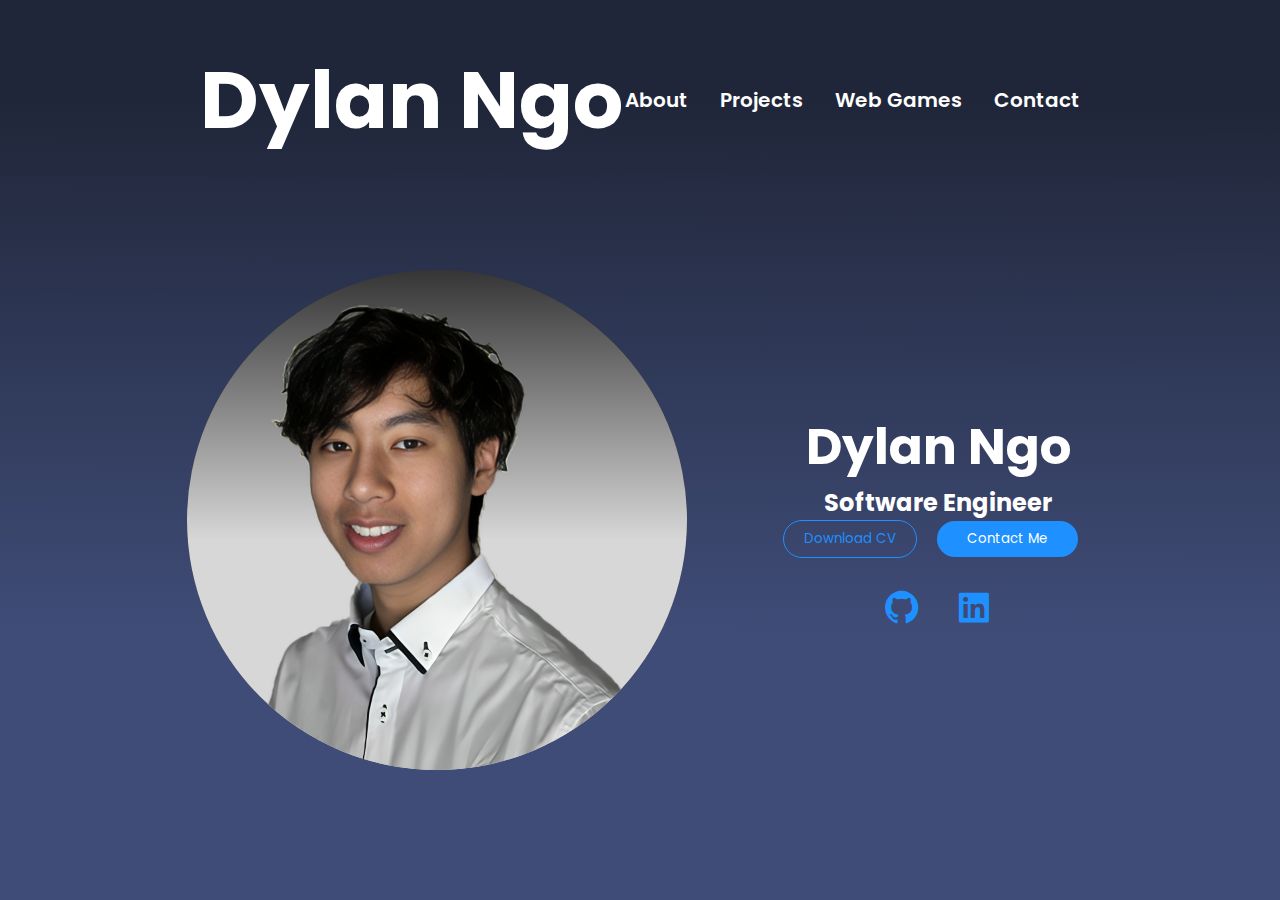
<file: index.html>
<!DOCTYPE html>
<html lang="en">

<head>
    <meta charset="UTF-8">
    <meta name="viewport" content="width=device-width, initial-scale=1.0">
    <title>PortFolio</title>
    <link rel="stylesheet" href="style.css">
    <!-- Components -->
    <script src="components/navbar.js" type="text/javascript" defer></script>
    <!-- Boxicons CSS -->
    <link href='https://unpkg.com/boxicons@2.1.4/css/boxicons.min.css' rel='stylesheet'>
</head>

<body onload="document.body.style.opacity='1'">
    <div class="hero">

        <nav-bar></nav-bar>
        <div class="main">
            <img src="resources/fixed.png" alt="profile_pic" class="men">
            <div class="main-detil">
                <h1>Dylan Ngo</h1>
                <h2>Software Engineer</h2>

                <div class="btn">
                    <a href="resources/resume_internships (1).docx" download><button type="submit">Download CV</button></a>
                    <a href= "mailto: dylan.ngo09879@gmail.com"><button type="submit" class="btn-2">Contact Me</button></a>
                </div>

                <div class="social">
                    <a href="https://github.com/den09879" target="_blank"><i class='bx bxl-github'></i></a>
                    <a href="https://www.linkedin.com/in/dylan-ngo-99b3a020a/" target="_blank"><i class='bx bxl-linkedin-square'></i></a>
    
                </div>
            </div>
        </div>
    </div>
</body>

</html>
</file>
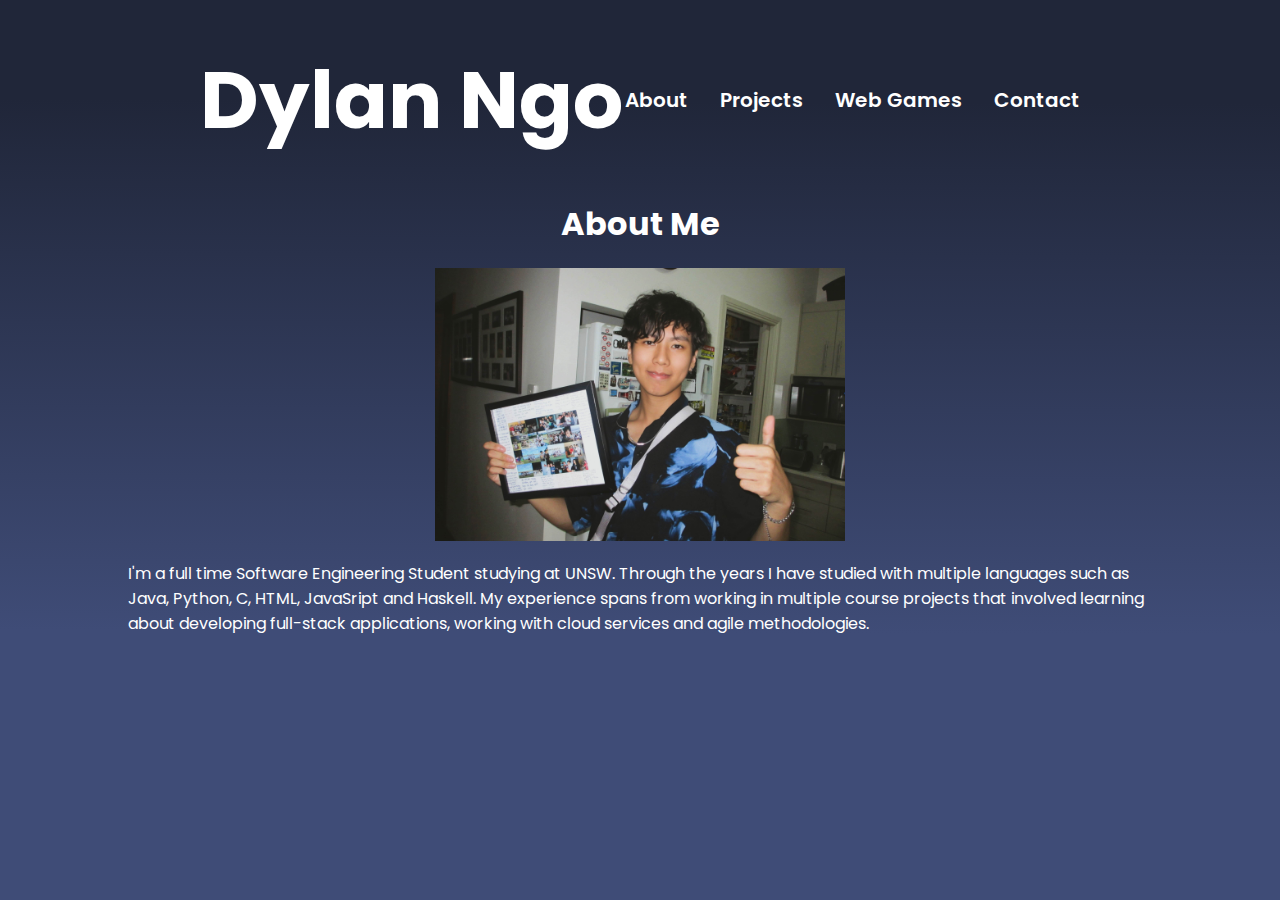
<file: about.html>
<!DOCTYPE html>
<html lang="en">

<head>
    <meta charset="UTF-8">
    <meta name="viewport" content="width=device-width, initial-scale=1.0">
    <title>PortFolio Web site using HTML & CSS</title>
    <link rel="stylesheet" href="style.css">
    <!-- Components -->
    <script src="components/navbar.js" type="text/javascript" defer></script>
    <!-- Boxicons CSS -->
    <link href='https://unpkg.com/boxicons@2.1.4/css/boxicons.min.css' rel='stylesheet'>
</head>

<body onload="document.body.style.opacity='1'">
    <div class="hero">
        <nav-bar></nav-bar>
        <div class="content">
            <h1>About Me</h1>
            <img src="resources/pic.jpg" alt="profile_pic" class="images">
            <a>I'm a full time Software Engineering Student studying at UNSW. Through the years I have studied with multiple languages such as Java, Python, C, HTML, JavaSript and Haskell. My experience spans from working in multiple course projects that involved learning about developing full-stack applications, working with cloud services and agile methodologies.</a>
        </div>
    </div>
</file>
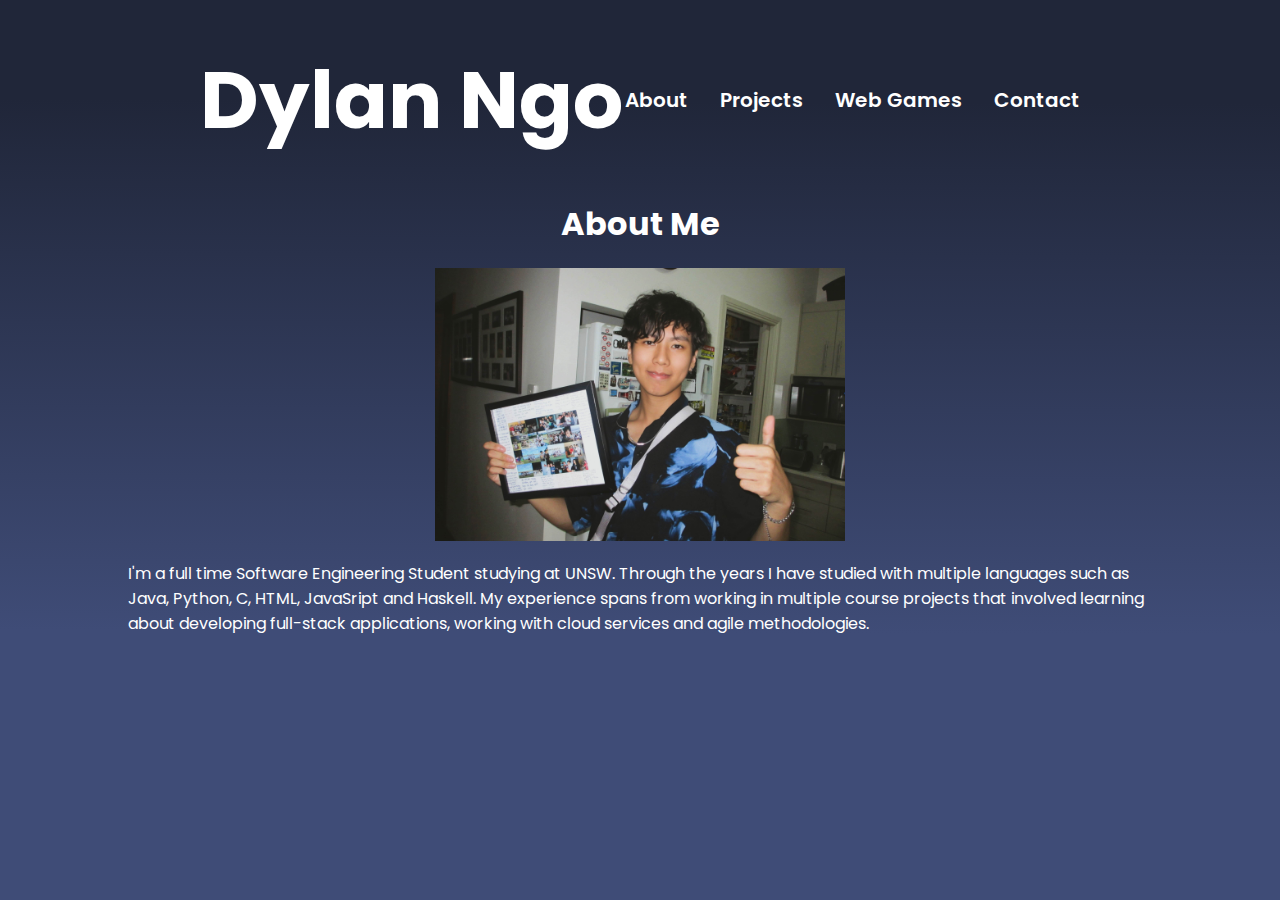
<file: contact.html>
<!DOCTYPE html>
<html lang="en">

<head>
    <meta charset="UTF-8">
    <meta name="viewport" content="width=device-width, initial-scale=1.0">
    <title>Contact</title>
    <link rel="stylesheet" href="style.css">
    <!-- Components -->
    <script src="components/navbar.js" type="text/javascript" defer></script>
    <!-- Boxicons CSS -->
    <link href='https://unpkg.com/boxicons@2.1.4/css/boxicons.min.css' rel='stylesheet'>
</head>

<body onload="document.body.style.opacity='1'">
    <div class="hero">
        <nav-bar></nav-bar>
        <div class="content">
            <h1>About Me</h1>
            <img src="resources/pic.jpg" alt="profile_pic" class="images">
            <a>I'm a full time Software Engineering Student studying at UNSW. Through the years I have studied with multiple languages such as Java, Python, C, HTML, JavaSript and Haskell. My experience spans from working in multiple course projects that involved learning about developing full-stack applications, working with cloud services and agile methodologies.</a>
        </div>
    </div>
</file>
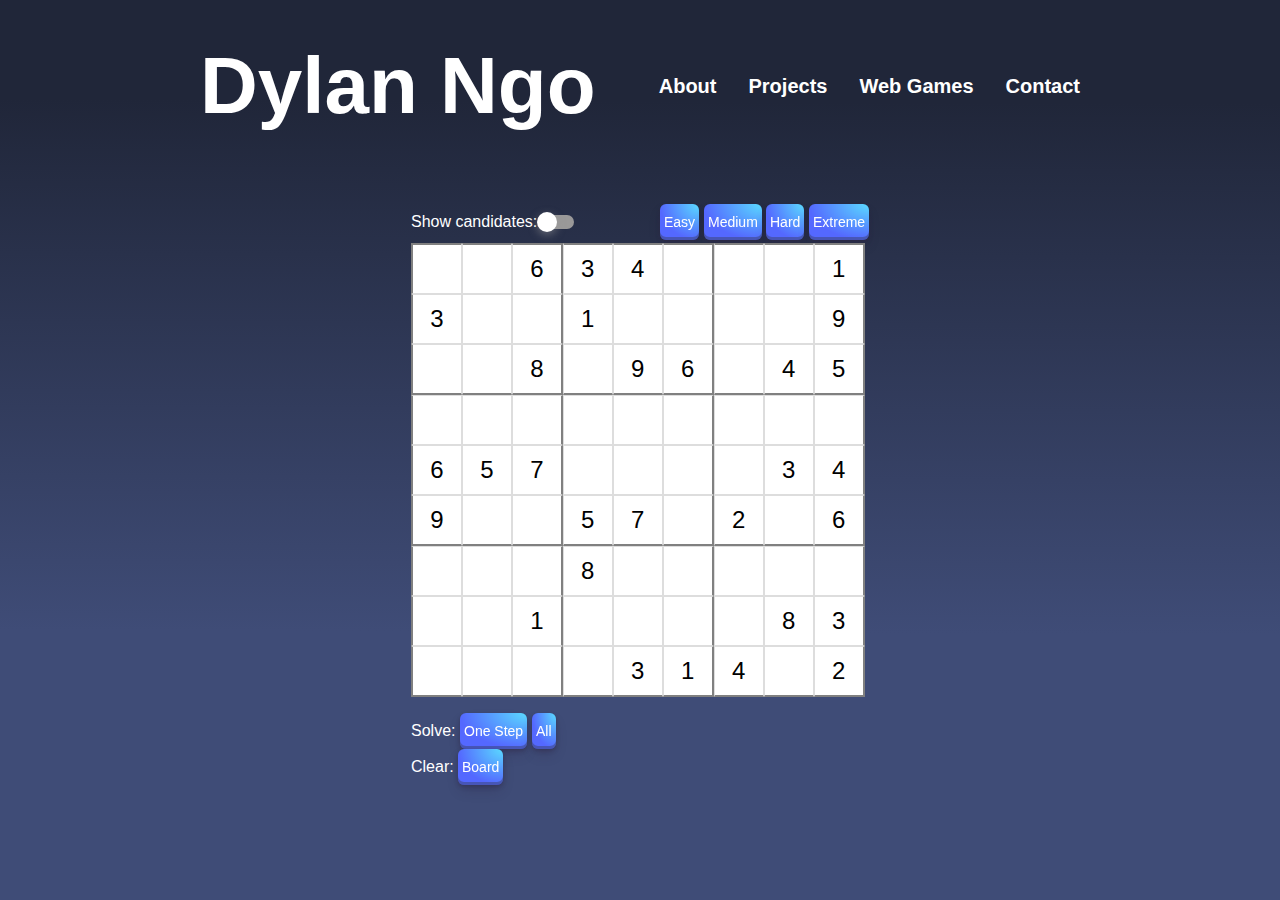
<file: sudoku.html>
<!--
This Sudoku game is licensed under the MIT license:

Copyright (c) 2015 Jonas Ohlsson Aden (jonassebastianohlsson.com)
Modified work copyright (c) 2019 Nicolai Jaeger (McZak.com)

Permission is hereby granted, free of charge, to any person obtaining a copy
of this software and associated documentation files (the "Software"), to deal
in the Software without restriction, including without limitation the rights
to use, copy, modify, merge, publish, distribute, sublicense, and/or sell
copies of the Software, and to permit persons to whom the Software is
furnished to do so, subject to the following conditions:

The above copyright notice and this permission notice shall be included in all
copies or substantial portions of the Software.

THE SOFTWARE IS PROVIDED "AS IS", WITHOUT WARRANTY OF ANY KIND, EXPRESS OR
IMPLIED, INCLUDING BUT NOT LIMITED TO THE WARRANTIES OF MERCHANTABILITY,
FITNESS FOR A PARTICULAR PURPOSE AND NONINFRINGEMENT. IN NO EVENT SHALL THE
AUTHORS OR COPYRIGHT HOLDERS BE LIABLE FOR ANY CLAIM, DAMAGES OR OTHER
LIABILITY, WHETHER IN AN ACTION OF CONTRACT, TORT OR OTHERWISE, ARISING FROM,
OUT OF OR IN CONNECTION WITH THE SOFTWARE OR THE USE OR OTHER DEALINGS IN THE
SOFTWARE.
-->


<!DOCTYPE html>
<html lang="en">

<head>
    <meta charset="UTF-8">
    <meta name="viewport" content="width=device-width, initial-scale=1.0">
    <title>Sudoku</title>
    <link rel="stylesheet" href="sudoku.css">
    <!-- Components -->
    <script src="components/navbar.js" type="text/javascript" defer></script>
    <script src="https://code.jquery.com/jquery-2.1.0.min.js"></script>
    <script src="sudoku.js"></script>
    <!-- Boxicons CSS -->
    <link href='https://unpkg.com/boxicons@2.1.4/css/boxicons.min.css' rel='stylesheet'>
</head>

    
<body>
    <nav-bar></nav-bar>
    <div class="wrap">
    
        <!--show candidates toggle-->
        <div class="options">
            <div class="candidates">
                <label for="toggleCandidates">Show candidates:</label>
                <div class="checkbox-wrapper-3">
                    <input type="checkbox" class="js-candidate-toggle" id="cbx-3" />
                    <label for="cbx-3" class="toggle"><span></span></label>
                </div>
            </div>
            
            <div>
                <button type="button" class="sudokubutton1 js-generate-board-btn--easy" role="button">Easy</button>
                <button type="button" class="sudokubutton2 js-generate-board-btn--medium">Medium</button>
                <button type="button" class="sudokubutton3 js-generate-board-btn--hard">Hard</button>
                <button type="button" class="sudokubutton4 js-generate-board-btn--very-hard">Extreme</button>
            
            </div>
        </div>
        
        <!--generate board buttons-->
        
        
        <!--the only required html-->
        <div id="sudoku" class="sudoku-board">
        </div>
        
        <!--solve buttons-->
        Solve: <button type="button" class="sudokubutton5 js-solve-step-btn">One Step</button>
        <button type="button" class="sudokubutton6 js-solve-all-btn">All</button>
        <br>
        <!--clear board btn-->
        Clear: <button type="button" class="sudokubutton7 js-clear-board-btn">Board</button>
        </div>
        
        <script>
            var $candidateToggle = $(".js-candidate-toggle"),
            $generateBoardBtnEasy = $(".js-generate-board-btn--easy"),
            $generateBoardBtnMedium = $(".js-generate-board-btn--medium"),
            $generateBoardBtnHard = $(".js-generate-board-btn--hard"),
            $generateBoardBtnVeryHard = $(".js-generate-board-btn--very-hard"),
            
            $solveStepBtn = $(".js-solve-step-btn"),
            $solveAllBtn = $(".js-solve-all-btn"),
            $clearBoardBtn = $(".js-clear-board-btn"),
            
            mySudokuJS = $("#sudoku").sudokuJS({
            difficulty: "very hard"
            //change state of our candidate showing checkbox on change in sudokuJS
            ,candidateShowToggleFn : function(showing){
            $candidateToggle.prop("checked", showing);
            }
            });
        
            $solveStepBtn.on("click", mySudokuJS.solveStep);
            $solveAllBtn.on("click", mySudokuJS.solveAll);
            $clearBoardBtn.on("click", mySudokuJS.clearBoard);
        
            $generateBoardBtnEasy.on("click", function(){
            mySudokuJS.generateBoard("easy");
            });
            $generateBoardBtnMedium.on("click", function(){
            mySudokuJS.generateBoard("medium");
            });
            $generateBoardBtnHard.on("click", function(){
            mySudokuJS.generateBoard("hard");
            });
            $generateBoardBtnVeryHard.on("click", function(){
            mySudokuJS.generateBoard("very hard");
            });
        
            $candidateToggle.on("change", function(){
            if($candidateToggle.is(":checked"))
            mySudokuJS.showCandidates();
            else
            mySudokuJS.hideCandidates();
            });
            $candidateToggle.trigger("change");
        </script>
</body>
        
</html>
</file>
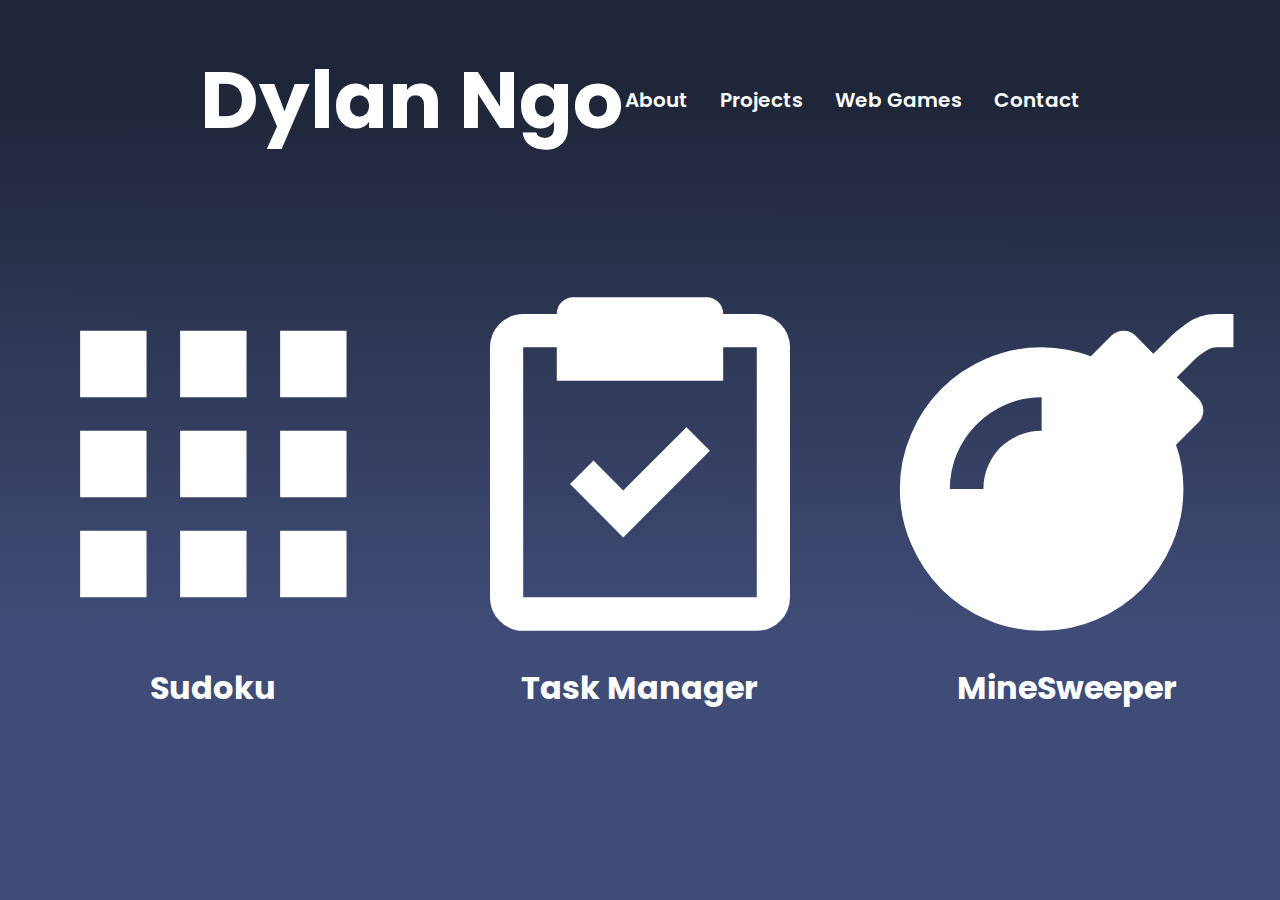
<file: webgames.html>
<!DOCTYPE html>
<html lang="en">

<head>
    <meta charset="UTF-8">
    <meta name="viewport" content="width=device-width, initial-scale=1.0">
    <title>Webgames</title>
    <link rel="stylesheet" href="style.css">
    <!-- Components -->
    <script src="components/navbar.js" type="text/javascript" defer></script>
    <!-- Boxicons CSS -->
    <link href='https://unpkg.com/boxicons@2.1.4/css/boxicons.min.css' rel='stylesheet'>
</head>

<body onload="document.body.style.opacity='1'">
    <div class="hero">

        <nav-bar></nav-bar>
    
            <div class="apps">

                    <a href="sudoku.html" class="active" target="_self" >
                        <i class='bx bxs-grid'></i>
                        <h1>Sudoku</h1>
                    </a>

                    <a href="sudoku.html" class="active" target="_self" >
                        <i class='bx bx-task'></i>
                        <h1>Task Manager</h1>
                    </a>


                    <a href="sudoku.html" class="active" target="_self" >
                        <i class='bx bxs-bomb'></i>
                        <h1>MineSweeper</h1>
                    </a>

                
            </div>
            

    </div>
</body>

</html>
</file>
<file: style.css>
@import url('https://fonts.googleapis.com/css2?family=Poppins:wght@200;300;500;600;700;900&display=swap');

* {
    margin: 0;
    padding: 0;
    font-family: 'Poppins', sans-serif;
}

body {
    opacity: 0;
    transition: opacity 3s;
    background-color: rgb(69, 86, 102); /* For browsers that do not support gradients */
    background-image: linear-gradient(180.2deg, rgb(32, 38, 57) 11.4%, rgb(63, 76, 119) 70.2%);
    color: white;

}

.hero {
    width: 100%;
    height: 100vh;  
}

.main {
    display: flex;
    align-items: center;
    justify-content: center;
    gap: 6rem;
    margin-top: 70px;
}

.main .men {
    width: 500px;
    transition: all 1000ms ease;
    cursor: pointer;
    background-color: #353535;
    background-image: linear-gradient(180deg, #353535 0%, #d7d7d7 54%);
    ;
    border-radius: 50%;
}

.main .men:hover{
    transform: scale(1.3);
}

.main .main-detil {
    text-align: center;
    color: white;
}

.main .main-detil h1 {
    font-size: 50px;

}

.main .main-detil h4 {
    font-size: 30px;
    margin-bottom: 20px;
}

.main .btn button {
    padding: 8px 20px;
    background: transparent;
    border-radius: 30px;
    border: 1px solid #1E90FF;
    margin-right: 1rem;
    margin-bottom: 30px;
    cursor: pointer;
    color: #1E90FF;
}

.main .btn button:hover {
    background: white;
    border: 1px solid #1E90FF;
    transform: scale(1.1);
    transition: all 500ms ease-in-out;
    color: #1E90FF;
}

.main .btn .btn-2 {
    padding: 8px 30px;
    background: #1E90FF;
    color: #fff;
    border: none;
    outline: none;

}

.main .btn .btn-2:hover {
    background: #1E90FF;
    transform: scale(1.1);
    border: none;
    color: #fff;
}

.apps {
    display: flex;
    justify-content: space-around;
    padding-top: 5%;
}
.apps i {
    font-size: 400px;

    cursor: pointer;
}
.apps h1 {

    cursor: pointer;
    text-align: center;
}

.apps .active {
    color: #fff;
    text-decoration: none;
}

.apps a.active {
    color: #fff;
    text-decoration: none;
}

.apps .active:hover {
    color: #1E90FF;
    transform: scale(1.5);
    transition: all 600ms ease-in-out;
}

.apps a.active:hover {
    color: #fff;
    text-decoration: none;
}
.apps .icon .active:hover {
    color: #1E90FF;
    transform: scale(1.5);
    transition: all 600ms ease-in-out;
}


.social i {
    color: #1E90FF;
    font-size: 40px;
    margin: 0px 14px;
    transition: all 500ms ease-in-out;
    cursor: pointer;
}

.social i:hover {
    color: #fff;
    transform: scale(1.1);
}

.content {
    flex-direction: column;
    display: flex;
    align-items: center;
    justify-content: space-between;
    row-gap: 20px;
    padding-inline: 10%;
}

.images {
    width: 40%;
}
</file>
<file: sudoku.css>
html {
    margin: 0px;
    height: 100%;
    width: 100%;
}

body {
    background-color: rgb(69, 86, 102); /* For browsers that do not support gradients */
    background-image: linear-gradient(180.2deg, rgb(32, 38, 57) 11.4%, rgb(63, 76, 119) 70.2%);
    color: white;
    height: 100%;
}
.sudoku-board {
    min-height: 22.75rem;
    margin-top: 3px;
    margin-bottom: 1em;
}
   
.sudoku-board-cell {
    display: inline-block;
    position: relative;
    border: 1px solid #ddd;
    background: white;
    max-width: 11.11111%;
}
   
[data-board-size="9"].sudoku-board .sudoku-board-cell:nth-of-type(9n+1) {
    border-left-width: 2px;
    border-left-color: #808080;
}
   
[data-board-size="9"].sudoku-board .sudoku-board-cell:nth-of-type(n):nth-of-type(-n+9) {
    border-top-width: 2px;
    border-top-color: #808080;
}
   
[data-board-size="9"].sudoku-board .sudoku-board-cell:nth-of-type(3n) {
    border-right-width: 2px;
    border-right-color: #808080;
}
   
[data-board-size="9"].sudoku-board .sudoku-board-cell:nth-of-type(n+19):nth-of-type(-n+27),
[data-board-size="9"].sudoku-board .sudoku-board-cell:nth-of-type(n+46):nth-of-type(-n+54),
[data-board-size="9"].sudoku-board .sudoku-board-cell:nth-of-type(n+73):nth-of-type(-n+81) {
    border-bottom-width: 2px;
    border-bottom-color: #808080;
}
   
.sudoku-board-cell input {
    background: none;
    font-size: 19.2px;
    font-size: 1.2rem;
    text-align: center;
    width: 2em;
    max-width: 100%;
    height: 2em;
    border: 0;
    position: relative;
    z-index: 1; /*on top of candidates*/
}
   
.sudoku-board-cell .highlight-val {
    color: #00d;
}
   
.sudoku-board-cell .board-cell--error {
    background: #d00;
    color: #eee;
}
   
.sudoku-board-cell .candidates {
    display: none; /*hidden by default*/
    position: absolute;
    top: 0; bottom: 0; left: 0; right: 0;
    text-align: center;
    font-size: .75em;
    letter-spacing: -.5px;
    font-family: monospace, sans-serif;
    line-height: 0;
    text-align: justify;
}
   
.sudoku-board .candidates:after {
    content: "";
    display: inline-block;
    width: 100%;
}
   
@media(max-width: 23em){
    .sudoku-board .candidates {
        letter-spacing: -2px;
    }
}

.showCandidates .candidates {
     display: block;
}
   
.sudoku-board .candidates div {
    display: inline-block;
    width: 20%;
    line-height: 1.13;
    vertical-align: top;
    *display: inline;
    *zoom: 1;
    color: #020202;
}
   
.candidate--highlight {
    background-color: yellow;
}
   
.candidate--to-remove {
    background-color: red;
    color: white;
}
   
   
* {
    margin:0; padding:0;
    -moz-box-sizing: border-box;
    -webkit-box-sizing: border-box;
    box-sizing: border-box;
    font-family: 'Poppins', sans-serif;
}
   
.wrap {
    padding: 2em 1em;
    width: 400px;
    max-width: 100%;
    margin-left: auto;
    margin-right: auto;
}
   
@media(min-width: 30em) {
    .wrap {
        width: 490px;
    }
    .sudoku-board input {
        font-size: 24px;
        font-size: 1.5rem;
    }
    .sudoku-board .candidates {
        font-size: .8em;
    }
}


/* CSS */
.sudokubutton1,.sudokubutton2,.sudokubutton3,.sudokubutton4,
.sudokubutton5,.sudokubutton6,.sudokubutton7 {
  align-items: center;
  appearance: none;
  background-image: radial-gradient(100% 100% at 100% 0, #5adaff 0, #5468ff 100%);
  border: 0;
  border-radius: 6px;
  box-shadow: rgba(45, 35, 66, .4) 0 2px 4px,rgba(45, 35, 66, .3) 0 7px 13px -3px,rgba(58, 65, 111, .5) 0 -3px 0 inset;
  box-sizing: border-box;
  color: #fff;
  cursor: pointer;
  display: inline-flex;
  height: 36px;
  justify-content: center;
  line-height: 1;
  list-style: none;
  overflow: hidden;
  padding: 1px 4px;
  position: relative;
  text-align: left;
  text-decoration: none;
  transition: box-shadow .15s,transform .15s;
  user-select: none;
  -webkit-user-select: none;
  touch-action: manipulation;
  white-space: nowrap;
  will-change: box-shadow,transform;
  font-size: 14px;
}

.sudokubutton1:focus, .sudokubutton2:focus, .sudokubutton3:focus, .sudokubutton4:focus,
.sudokubutton5:focus, .sudokubutton6:focus, .sudokubutton7:focus {
  box-shadow: #3c4fe0 0 0 0 1.5px inset, rgba(45, 35, 66, .4) 0 2px 4px, rgba(45, 35, 66, .3) 0 7px 13px -3px, #3c4fe0 0 -3px 0 inset;
}

.sudokubutton1:hover, .sudokubutton2:hover, .sudokubutton3:hover, .sudokubutton4:hover,
.sudokubutton5:hover, .sudokubutton6:hover, .sudokubutton7:hover {
  box-shadow: rgba(45, 35, 66, .4) 0 4px 8px, rgba(45, 35, 66, .3) 0 7px 13px -3px, #3c4fe0 0 -3px 0 inset;
  transform: translateY(-2px);
}

.sudokubutton1:active, .sudokubutton2:active, .sudokubutton3:active, .sudokubutton4:active,
.sudokubutton5:active, .sudokubutton6:active, .sudokubutton7:active {
  box-shadow: #3c4fe0 0 3px 7px inset;
  transform: translateY(2px);
}


  .checkbox-wrapper-3 input[type="checkbox"] {
    visibility: hidden;
    display: none;
  }

  .checkbox-wrapper-3 .toggle {
    position: relative;
    display: block;
    width: 40px;
    height: 20px;
    cursor: pointer;
    -webkit-tap-highlight-color: transparent;
    transform: translate3d(0, 0, 0);
  }
  .checkbox-wrapper-3 .toggle:before {
    content: "";
    position: relative;
    top: 3px;
    left: 3px;
    width: 34px;
    height: 14px;
    display: block;
    background: #9A9999;
    border-radius: 8px;
    transition: background 0.2s ease;
  }
  .checkbox-wrapper-3 .toggle span {
    position: absolute;
    top: 0;
    left: 0;
    width: 20px;
    height: 20px;
    display: block;
    background: white;
    border-radius: 10px;
    box-shadow: 0 3px 8px rgba(154, 153, 153, 0.5);
    transition: all 0.2s ease;
  }
  .checkbox-wrapper-3 .toggle span:before {
    content: "";
    position: absolute;
    display: block;
    margin: -18px;
    width: 56px;
    height: 56px;
    background: rgba(79, 46, 220, 0.5);
    border-radius: 50%;
    transform: scale(0);
    opacity: 1;
    pointer-events: none;
  }

  .checkbox-wrapper-3 #cbx-3:checked + .toggle:before {
    background: #8996fa;
  }
  .checkbox-wrapper-3 #cbx-3:checked + .toggle span {
    background: #5468ff;
    transform: translateX(20px);
    transition: all 0.2s cubic-bezier(0.8, 0.4, 0.3, 1.25), background 0.15s ease;
    box-shadow: 0 3px 8px rgba(79, 46, 220, 0.2);
  }
  .checkbox-wrapper-3 #cbx-3:checked + .toggle span:before {
    transform: scale(1);
    opacity: 0;
    transition: all 0.4s ease;
  }

.options {
    display: flex;
    align-items: center;
    justify-content: space-between;
}

.candidates {

    display: flex;
    align-items: center;

}
</file>
